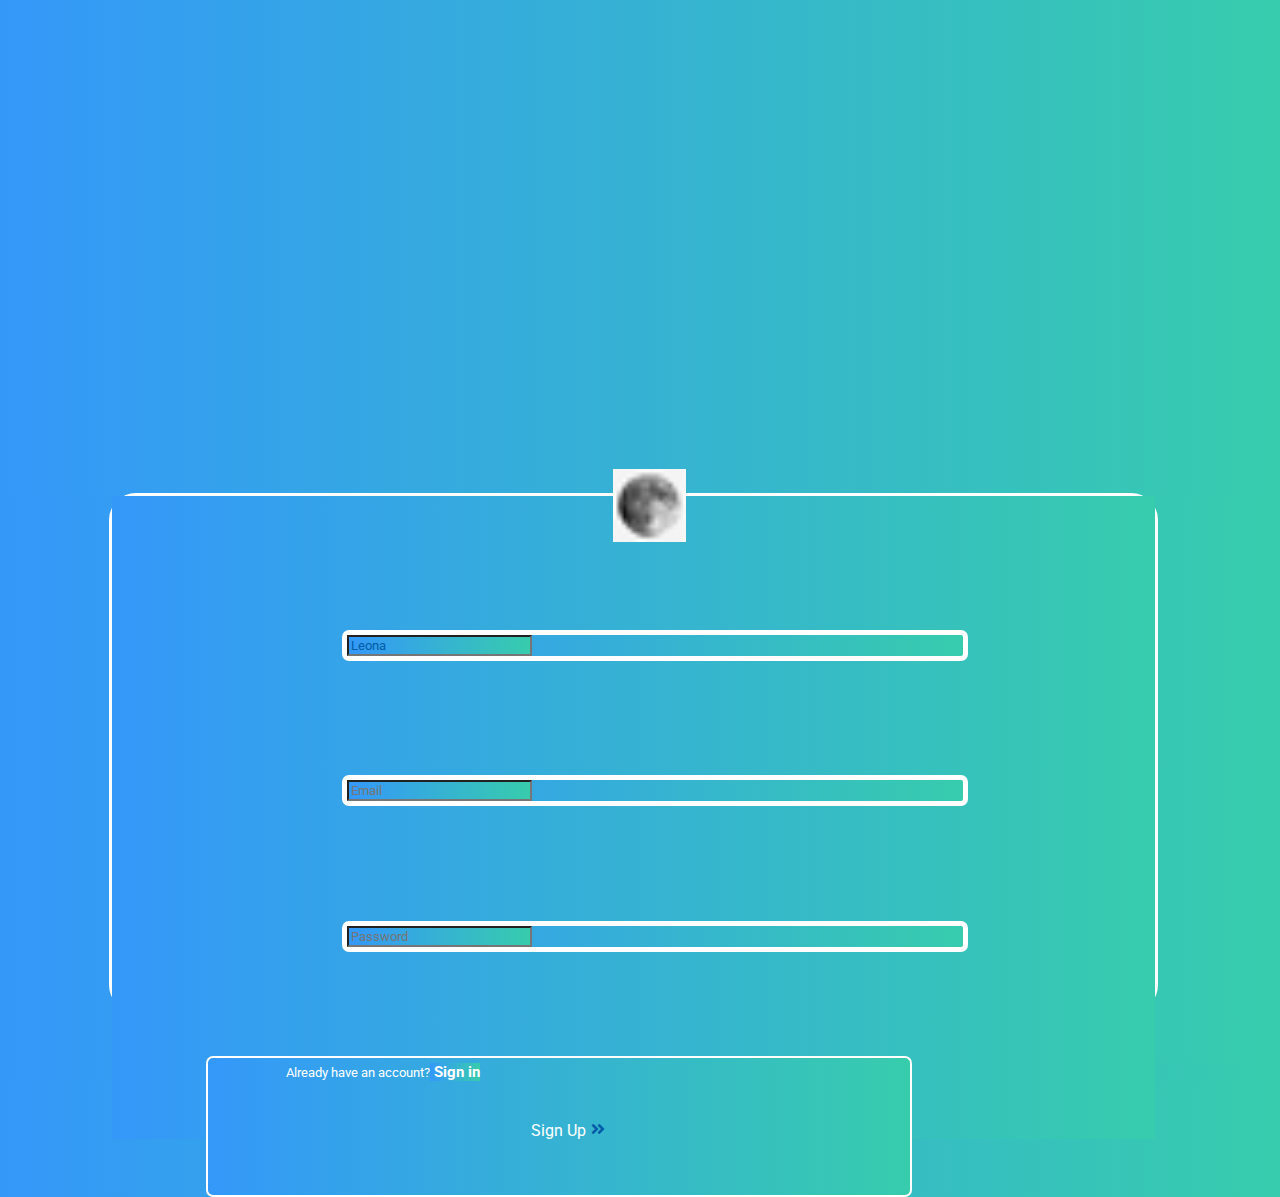
<file: 1. Pantalla de Log in - Sing up/index.html>
<!DOCTYPE html>
<html lang="es">

<head>
    <meta charset="UTF-8">
    <meta http-equiv="X-UA-Compatible" content="IE=edge">
    <meta name="viewport" content="width=device-width, initial-scale=1.0">
    <link rel="icon" href="./Assets/favicon3.ico" type="image/x-icon">
    <link rel="stylesheet" href="//use.fontawesome.com/releases/v5.0.7/css/all.css">
    <link rel="stylesheet" href="./style.css">
    <title>Log in - Sign up</title>
</head>

<body>

    <main>

        <div class="whiteSquare">

            <form action="/" method="POST">

                <div class="moon">
                    <img src="./Assets/favicon3.ico" alt="">
                </div>

                <label class="input-text">
                    <input type="text" name="nombre" id="nombre" placeholder="Name" value="Leona">
                </label>

                <label class="input-text">
                    <input type="email" name="email" id="email" placeholder="Email">
                </label>

                <label class="input-text">
                    <input type="password" name="password" id="password" placeholder="Password">
                </label>
                <button>Sign Up
                    <div class="arrow">
                        <i class="fas fa-angle-double-right"></i>
                    </div>

                </button>

            </form>

        </div>

    </main>

    <footer>
        <p>
            Already have an account?<a href="https://plataforma.nucba.io/c/1617-codingbootcamp" target="_blank"> Sign
                in</a>
        </p>
    </footer>
</body>

</html>
</file>
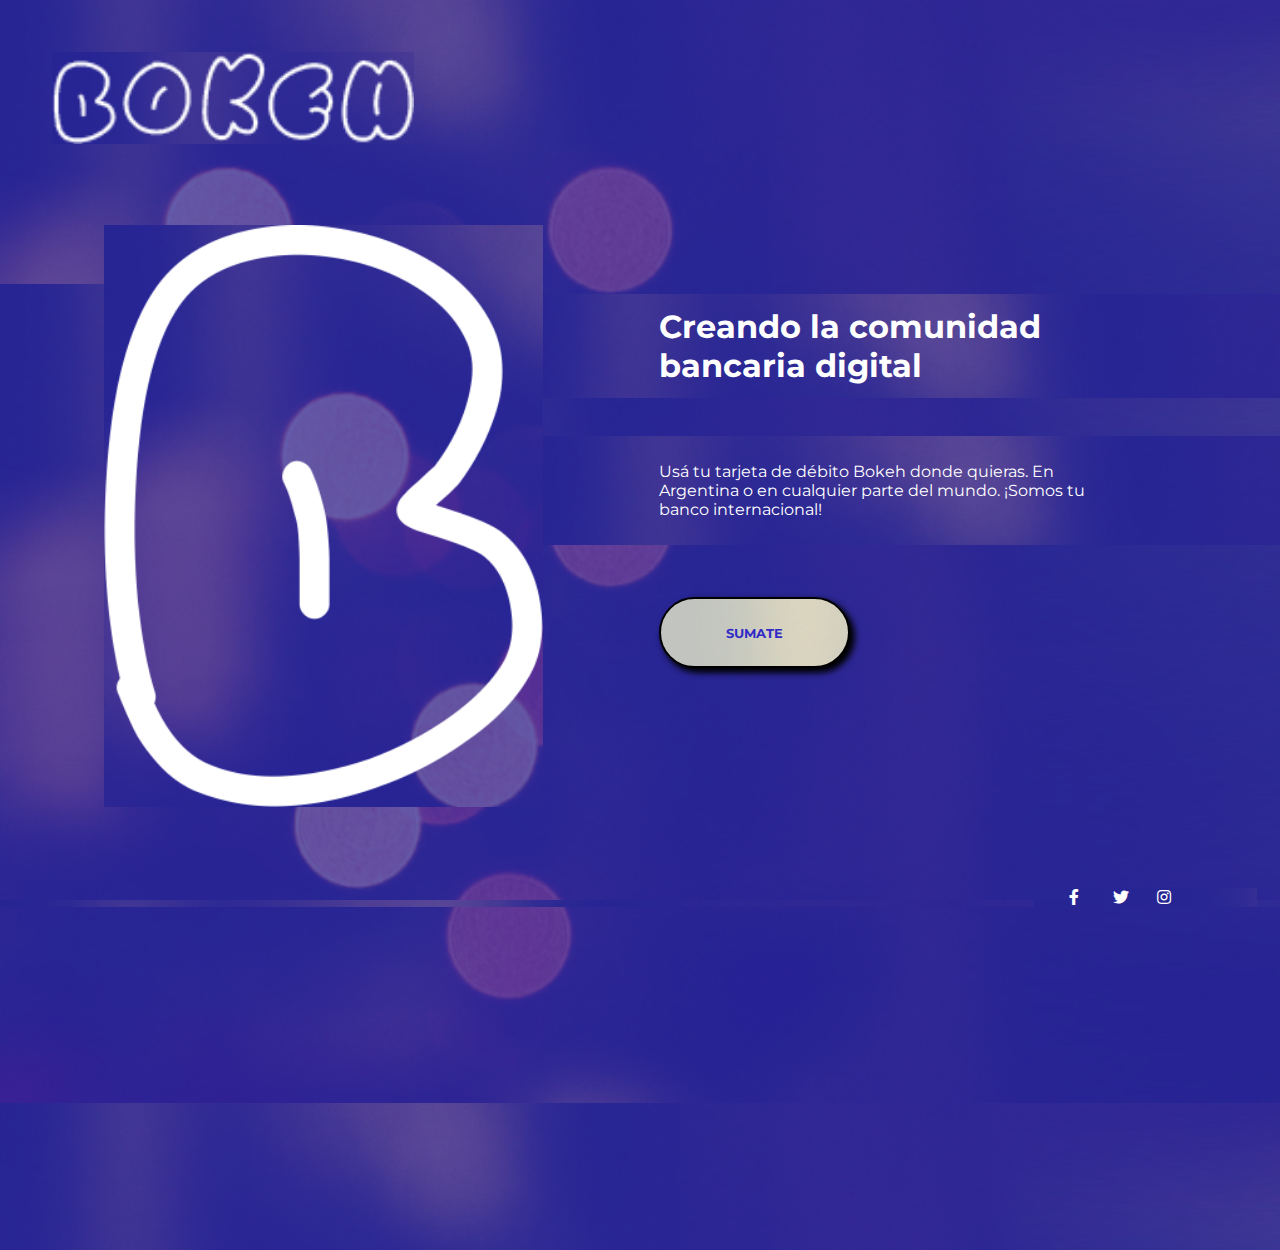
<file: 2. Landing Page/index.html>
<!DOCTYPE html>
<html lang="es">

<head>
    <meta charset="UTF-8">
    <meta http-equiv="X-UA-Compatible" content="IE=edge">
    <meta name="viewport" content="width=device-width, initial-scale=1.0">
    <link rel="icon" href="./Assets/favicon222.ico" type="image/x-icon">
    <link rel="stylesheet" href="//use.fontawesome.com/releases/v5.0.7/css/all.css">
    <link rel="stylesheet" href="./style.css">
    <title>Landing Page</title>
</head>

<body>

    <header>
        <a href="#" aria-label="to home">
            <img src="./Assets/logo-texto.png" alt="">
        </a>
    </header>

    <main>
        <section class="pic">
            <img src="./Assets/logo-imagen.png" alt="">
        </section>

        <section class="texto">
            <h1>Creando la comunidad bancaria digital</h1>
            <p>Usá tu tarjeta de débito Bokeh donde quieras. En Argentina o en cualquier parte del mundo. ¡Somos tu
                banco internacional!</p>

            <button>SUMATE</button>
    </main>

    <footer>
        <div class="icons">
            <div class="el">
                <a href="https://es-la.facebook.com/" target="_blank">
                    <i class="fab fa-facebook-f"></i>
                </a>
            </div>

            <div class="el">
                <a href="https://twitter.com/?lang=es" target="_blank">
                    <i class="fab fa-twitter"></i>
                </a>
            </div>

            <div class="el">
                <a href="https://www.instagram.com/?hl=es" target="_blank">
                    <i class="fab fa-instagram"></i>
                </a>
            </div>
        </div>
    </footer>



    </section>
</body>

</html>
</file>
<file: 1. Pantalla de Log in - Sing up/style.css>
@import url('https://fonts.googleapis.com/css2?family=Roboto:wght@300&display=swap');

/* Reset */
* {
    font-family: 'Roboto', sans-serif;
    color: rgb(1, 92, 167);
    background: rgb(52, 152, 249);
    background:
        linear-gradient(90deg,
            rgba(52, 152, 249, 1) 0%,
            rgba(55, 204, 173, 1) 100%);
}

/* Main */
.whiteSquare {
    display: grid;
    background-image: url(https://www.google.com/url?sa=i&url=https%3A%2F%2Fhotpot.ai%2Fcolorize-picture&psig=AOvVaw0O7fMhFGTR48BiX1jWpSTj&ust=1634158851464000&source=images&cd=vfe&ved=0CAsQjRxqFwoTCNj0-6LixfMCFQAAAAAdAAAAABAD);
    height: 57vh;
    align-content: space-around;
    margin: 39% 9% 4% 8%;
    border: white 3px solid;
    border-radius: 27px 27px;
}

.moon img {
    width: 7%;
    margin: -3% 0% -3% 48%;
}

.input-text {
    margin: 11% 18% 10% 22%;
    font-size: 1em;
    display: block;
    color: #000064;
    border: white 5px solid;
    border-radius: 7px 7px;
}

button {
    color: white;
    margin: 0% -45% -10% 9%;
    border: white 2px solid;
    border-radius: 7px 7px;
    font-size: 1em;
    padding: 6% 31%;
}

.arrow {
    margin: -36% 0% -13% 108%;
}

.arrow i {
    width: 0px;
}

/* Footer */
footer {
    margin: 0 0 0 22%;
    font-size: 0.8em;
}

p {
    color: white;
}

a {
    text-decoration: none;
    color: white;
    font-size: 1.2em;
    font-weight: bold;
    cursor: pointer;
}
</file>
<file: 2. Landing Page/style.css>
@import url('https://fonts.googleapis.com/css2?family=Montserrat:wght@400;700;900&display=swap');


/* Reset */
* {
    font-family: 'Montserrat', sans-serif;
    color: #fff;
    background-color: #312ac6;
    background-image: url(./Assets/fondo.png);
}

/* Header */
a img {
    width: 26%;
    margin: 7% 0 20% 6%;
}

/* Main */
.pic img {
    width: 41%;
    margin: -13% 0 6% 31%;
}

h1 {
    margin: 2% 0 10% 1%;
    text-align: center;
}

p {
    margin: -2% 4% 5% 4%;
    text-align: center;
}

button {
    color: #312ac6;
    font-weight: 700;
    background-color: white;
    border: 2px solid black;
    box-shadow: 4px 4px 6px 1px black;
    border-radius: 7px 7px;
    padding: 3% 6%;
    margin: 2% 0 0 35%;
    font-family: 'Montserrat', sans-serif;
}

/* Footer */
.icons {
    margin: 26% 0 1% 36%;
    padding: 0 7%;
    display: flex;
}

.el {
    margin: -5% 0 0 -24%;
    width: 100px;
}

/* Media Queries */
@media (min-width: 1024px) {
    a img {
        width: 28%;
        margin: 4% 0 12% 5%;
    }

    body {
        margin: 0 0 1% -1%;
    }

    .pic img {
        width: 34%;
        margin: -6% 0 34% 9%;
    }

    h1 {
        margin: -74% 0 46% 39%;
        padding: 1% 13%;
        text-align: left;
    }

    p {
        margin: -43% 0 1% 41%;
        padding: 2% 11%;
        text-align: left;
    }

    button {
        color: #312ac6;
        font-weight: 700;
        background-color: white;
        border: 2px solid black;
        box-shadow: 4px 4px 6px 1px black;
        border-radius: 47px 47px;
        padding: 2% 5%;
        margin: 3% 0 -8% 52%;
        font-family: 'Montserrat', sans-serif;
    }

    .icons {
        margin: 20% -13% 0 81%;
        padding: 0 7%;
        display: flex;
    }

    .el {
        margin: -5% 0 0 -24%;
        width: 100px;
    }

}
</file>
